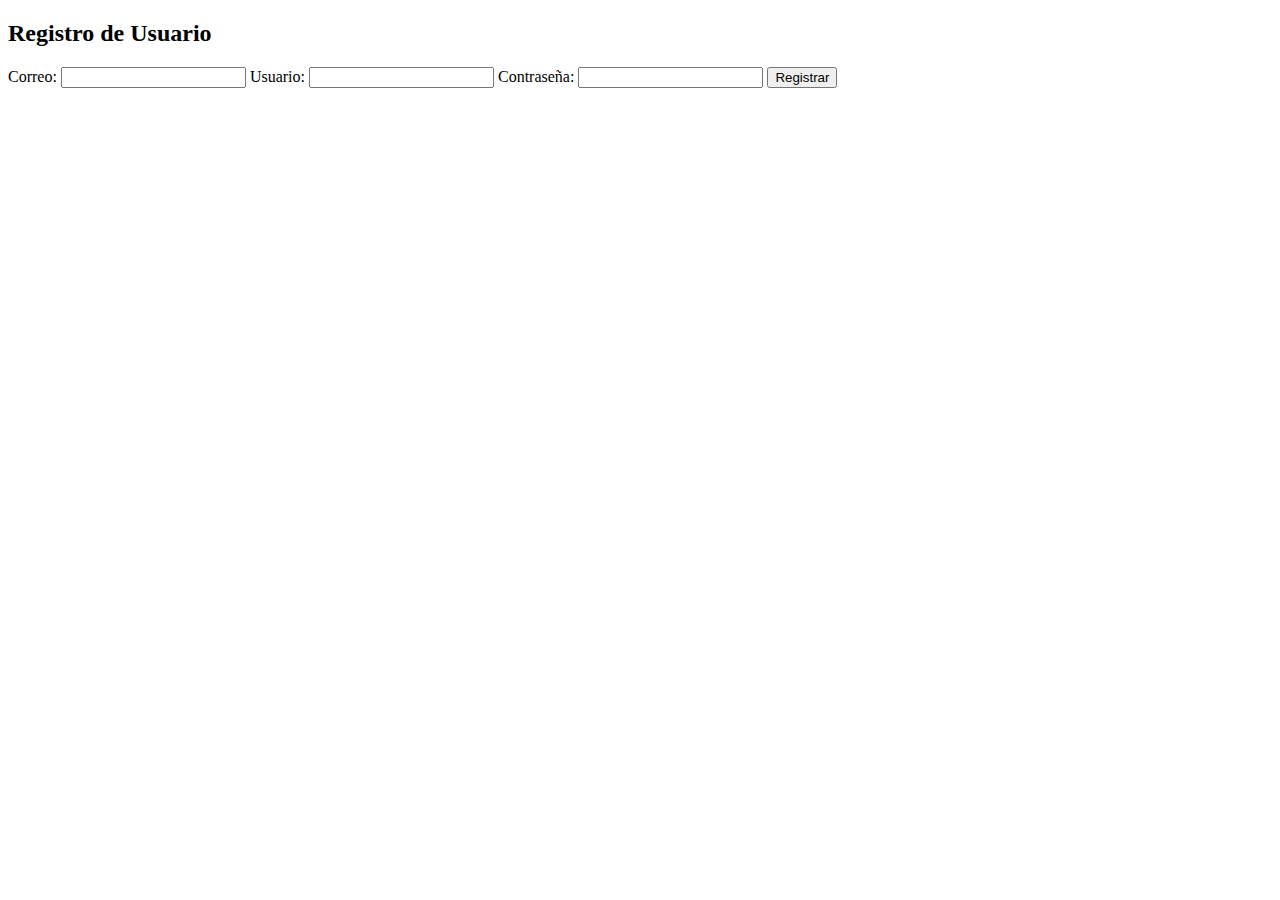
<file: Proyecto/formularioderegistro.html>
<!DOCTYPE html>
<html lang="es">
<head>
<meta charset="UTF-8">
<meta name="viewport" content="width=device-width, initial-scale=1.0">
<title>Registro de Usuario</title>
</head>
<body>
<h2>Registro de Usuario</h2>
<form action="registrarusuario.php" method="post">
    <label for="correo">Correo:</label>
    <input type="email" id="correo" name="correo" required>
    <label for="usuario">Usuario:</label>
    <input type="text" id="usuario" name="usuario" required>
    <label for="password">Contraseña:</label>
    <input type="password" id="password" name="password" required>
    <button type="submit">Registrar</button>
</form>
</body>
</html>
</file>
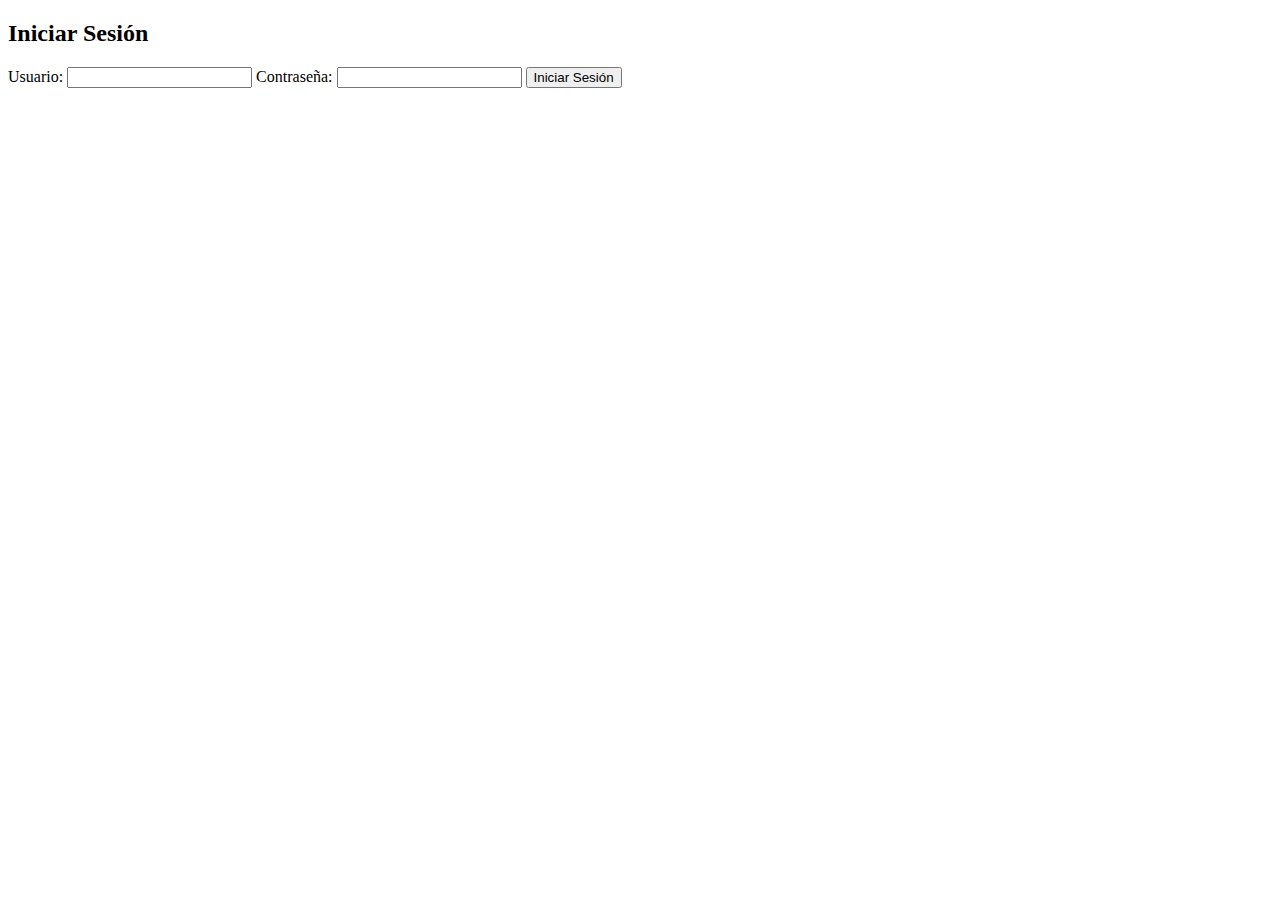
<file: Proyecto/formularioiniciodesesion.html>
<!DOCTYPE html>
<html lang="es">
<head>
<meta charset="UTF-8">
<meta name="viewport" content="width=device-width, initial-scale=1.0">
<title>Iniciar Sesión</title>
</head>
<body>
<h2>Iniciar Sesión</h2>
<form action="iniciarsesion.php" method="post">
    <label for="usuario">Usuario:</label>
    <input type="text" id="usuario" name="usuario" required>
    <label for="password">Contraseña:</label>
    <input type="password" id="password" name="password" required>
    <button type="submit">Iniciar Sesión</button>
</form>
</body>
</html>
</file>
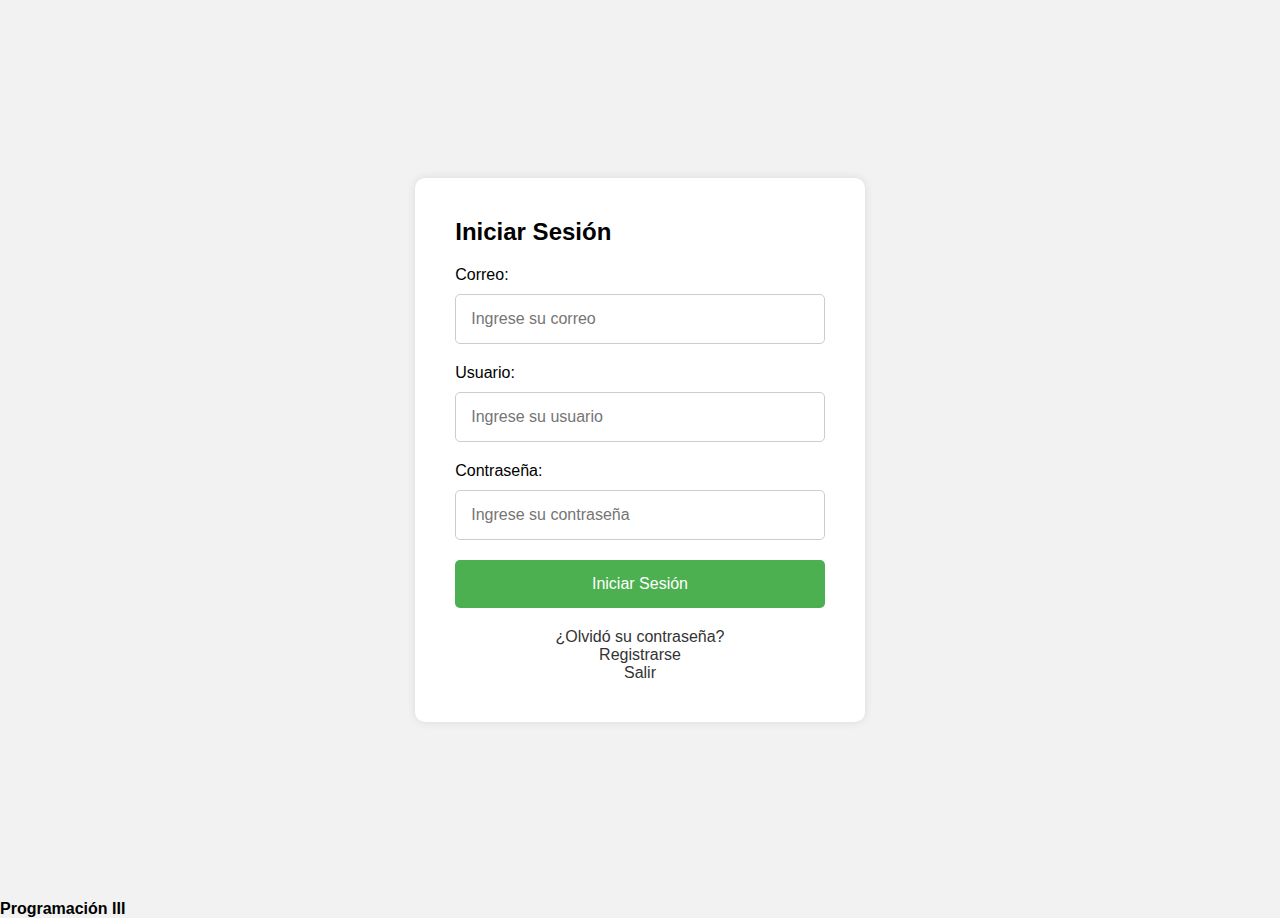
<file: Proyecto/iniciosesion.html>
<!DOCTYPE html>
<html lang="es">
<head>
<meta charset="UTF-8">
<meta name="viewport" content="width=device-width, initial-scale=1.0">
<title>Iniciar Sesión</title>
<style>
    body {
        font-family: Arial, sans-serif;
        margin: 0;
        padding: 0;
        background-color: #f2f2f2;
    }
    #contenedor {
        display: flex;
        justify-content: center;
        align-items: center;
        height: 100vh;
    }
    #contenedorcentrado {
        display: flex;
    }
    #login {
        background-color: #fff;
        padding: 40px;
        border-radius: 10px;
        box-shadow: 0px 0px 10px 0px rgba(0,0,0,0.1);
    }
    form {
        max-width: 400px;
    }
    label {
        display: block;
        margin-bottom: 10px;
        font-size: 16px;
    }
    input[type="email"],
    input[type="text"],
    input[type="password"] {
        width: 100%;
        padding: 15px;
        margin-bottom: 20px;
        border: 1px solid #ccc;
        border-radius: 5px;
        box-sizing: border-box;
        font-size: 16px;
    }
    button[type="submit"] {
        width: 100%;
        background-color: #4caf50;
        color: white;
        padding: 15px;
        border: none;
        border-radius: 5px;
        cursor: pointer;
        font-size: 16px;
    }
    button[type="submit"]:hover {
        background-color: #45a049;
    }
    .titulo {
        font-size: 24px;
        font-weight: bold;
        margin-bottom: 20px;
    }
    .footer {
        margin-top: 20px;
        font-size: 16px;
        text-align: center;
    }
    .footer a {
        display: inline-block;
        margin: 0 10px;
        color: #333;
        text-decoration: none;
        transition: color 0.3s ease;
    }
    .footer a:hover {
        color: #4caf50;
    }
</style>
</head>
<body>
<div id="contenedor">
    <div id="contenedorcentrado">
        <div id="login">
            <form action="iniciarsesion.php" method="post">
                <div class="titulo">Iniciar Sesión</div>
                <label for="correo">Correo:</label>
                <input type="email" id="correo" name="correo" placeholder="Ingrese su correo" required>
                <label for="usuario">Usuario:</label>
                <input type="text" id="usuario" name="usuario" placeholder="Ingrese su usuario" required>
                <label for="password">Contraseña:</label>
                <input type="password" id="password" name="password" placeholder="Ingrese su contraseña" required>
                <button type="submit">Iniciar Sesión</button>
            </form>
            <div class="footer">
                <a href="#">¿Olvidó su contraseña?</a><br>

                <a href="formularioderegistro.html">Registrarse</a><br>

                <a href="index.html">Salir</a>
            </div>
        </div>
    </div>
</div>
<div id="abajo"><strong>Programación III</strong></div>
</body>
</html>
</file>
